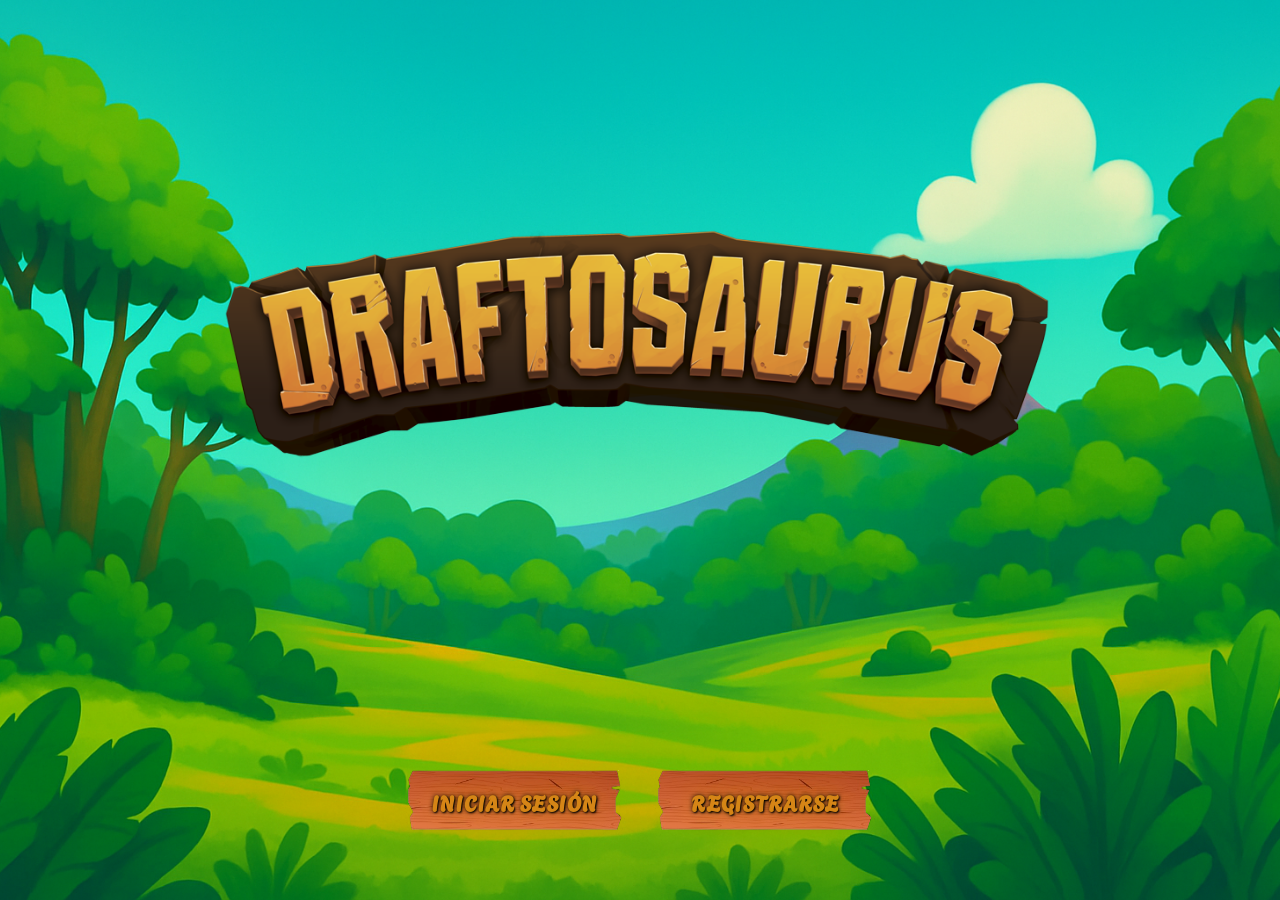
<file: Html/index.html>
<!DOCTYPE html>
<html lang="es">

<head>
  <meta charset="UTF-8">
  <meta name="viewport" content="width=device-width, initial-scale=1.0">
  <title>Draftosaurus</title>
  <link rel="stylesheet" href="../Css/styles.css">
  <link rel="stylesheet" href="../Css/index.css">
  <link rel="preconnect" href="https://fonts.googleapis.com">
  <link href="https://fonts.googleapis.com/css2?family=Agbalumo&display=swap" rel="stylesheet">
</head>

<body>
  <div class="container">
    <img src="../img/logodraftosaurus.png" alt="Draftosaurus Logo" class="logo-draftosaurus">
    <div class="bottom-buttons">
      <a href="../Php/login.php" class="btn">Iniciar sesión</a>
      <a href="../Php/agregar.php" class="btn">Registrarse</a>
    </div>
  </div>
</body>

</html>
</file>
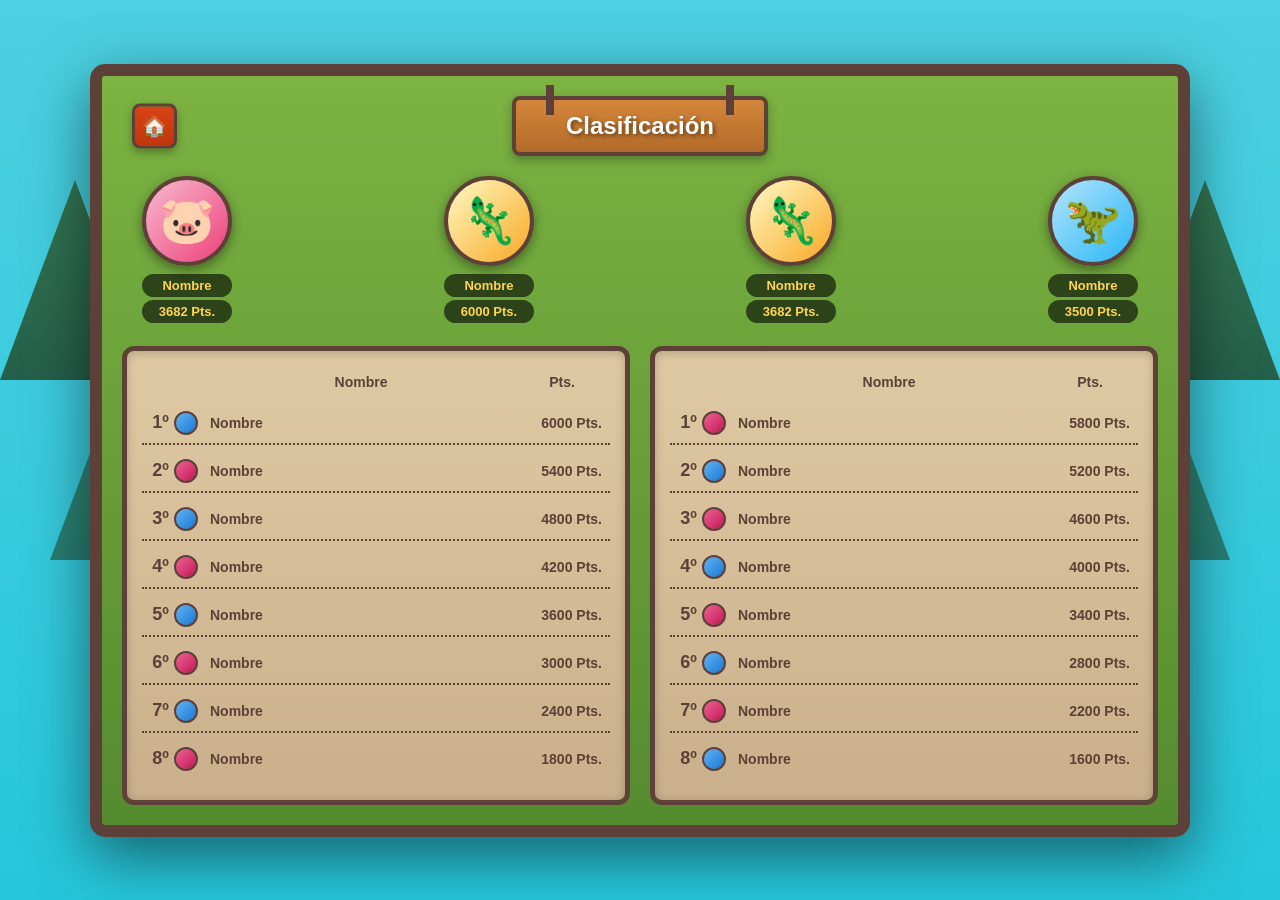
<file: clasificacion.html>
<!DOCTYPE html>
<html lang="es">
<head>
    <meta charset="UTF-8">
    <meta name="viewport" content="width=device-width, initial-scale=1.0">
    <title>Clasificación</title>
    <style>
        * {
            margin: 0;
            padding: 0;
            box-sizing: border-box;
        }

        body {
            font-family: Arial, sans-serif;
            background: linear-gradient(to bottom, #4dd0e1 0%, #26c6da 100%);
            min-height: 100vh;
            display: flex;
            justify-content: center;
            align-items: center;
            padding: 20px;
            overflow: hidden;
        }

        .forest-bg {
            position: fixed;
            width: 100%;
            height: 100%;
            top: 0;
            left: 0;
            pointer-events: none;
        }

        .tree {
            position: absolute;
            width: 150px;
            height: 200px;
            background: linear-gradient(to bottom, #2d5016 0%, #1a3009 100%);
            clip-path: polygon(50% 0%, 0% 100%, 100% 100%);
        }

        .tree-left-1 {
            left: 0;
            top: 20%;
            opacity: 0.7;
        }

        .tree-left-2 {
            left: 50px;
            top: 40%;
            opacity: 0.5;
        }

        .tree-right-1 {
            right: 0;
            top: 20%;
            opacity: 0.7;
        }

        .tree-right-2 {
            right: 50px;
            top: 40%;
            opacity: 0.5;
        }

        .cloud {
            position: absolute;
            background: rgba(255, 255, 255, 0.8);
            border-radius: 50%;
        }

        .cloud-1 {
            width: 100px;
            height: 40px;
            top: 10%;
            right: 15%;
        }

        .cloud-1::before {
            content: '';
            position: absolute;
            width: 50px;
            height: 50px;
            background: rgba(255, 255, 255, 0.8);
            border-radius: 50%;
            top: -20px;
            left: 20px;
        }

        .game-container {
            position: relative;
            background: linear-gradient(to bottom, #7cb342 0%, #689f38 50%, #558b2f 100%);
            border: 12px solid #5d4037;
            border-radius: 15px;
            padding: 20px;
            max-width: 1100px;
            width: 100%;
            box-shadow: 0 20px 60px rgba(0,0,0,0.5);
            z-index: 1;
        }

        .header {
            text-align: center;
            margin-bottom: 20px;
            position: relative;
        }

        .back-button {
            position: absolute;
            left: 10px;
            top: 50%;
            transform: translateY(-50%);
            background: linear-gradient(to bottom, #d84315 0%, #bf360c 100%);
            border: 3px solid #5d4037;
            width: 45px;
            height: 45px;
            border-radius: 8px;
            cursor: pointer;
            font-size: 20px;
            display: flex;
            align-items: center;
            justify-content: center;
            box-shadow: 0 4px 8px rgba(0,0,0,0.3);
        }

        .back-button:hover {
            transform: translateY(-50%) scale(1.1);
        }

        .title-board {
            background: linear-gradient(to bottom, #d4863b 0%, #b36b2a 100%);
            color: #fff;
            padding: 12px 50px;
            border-radius: 8px;
            border: 4px solid #5d4037;
            display: inline-block;
            font-size: 24px;
            font-weight: bold;
            text-shadow: 2px 2px 4px rgba(0,0,0,0.5);
            box-shadow: 0 4px 10px rgba(0,0,0,0.3);
            position: relative;
        }

        .title-board::before,
        .title-board::after {
            content: '';
            position: absolute;
            top: -15px;
            width: 8px;
            height: 30px;
            background: #5d4037;
        }

        .title-board::before {
            left: 30px;
        }

        .title-board::after {
            right: 30px;
        }

        .players-section {
            display: flex;
            justify-content: space-between;
            margin-bottom: 20px;
            padding: 0 20px;
        }

        .player-card {
            text-align: center;
            position: relative;
        }

        .avatar-container {
            width: 90px;
            height: 90px;
            border-radius: 50%;
            display: flex;
            align-items: center;
            justify-content: center;
            margin: 0 auto 8px;
            border: 4px solid #5d4037;
            box-shadow: 0 4px 12px rgba(0,0,0,0.4);
            position: relative;
        }

        .avatar-container.yellow {
            background: linear-gradient(135deg, #fff9c4 0%, #f9a825 100%);
        }

        .avatar-container.pink {
            background: linear-gradient(135deg, #f8bbd0 0%, #ec407a 100%);
        }

        .avatar-container.blue {
            background: linear-gradient(135deg, #b3e5fc 0%, #29b6f6 100%);
        }

        .avatar {
            font-size: 45px;
        }

        .player-info {
            background: rgba(0,0,0,0.6);
            color: #ffd54f;
            padding: 4px 12px;
            border-radius: 12px;
            font-size: 13px;
            margin-bottom: 3px;
            font-weight: bold;
        }

        .leaderboard-section {
            display: grid;
            grid-template-columns: 1fr 1fr;
            gap: 20px;
        }

        .leaderboard {
            background: linear-gradient(to bottom, #dfc9a3 0%, #c9b08a 100%);
            border: 5px solid #5d4037;
            border-radius: 12px;
            padding: 15px;
            box-shadow: inset 0 2px 10px rgba(0,0,0,0.2);
        }

        .leaderboard-header {
            display: grid;
            grid-template-columns: 50px 1fr 80px;
            gap: 10px;
            padding: 8px;
            margin-bottom: 5px;
            font-weight: bold;
            color: #5d4037;
            font-size: 14px;
            text-align: center;
        }

        .leaderboard-row {
            display: grid;
            grid-template-columns: 50px 1fr 80px;
            gap: 10px;
            align-items: center;
            padding: 8px;
            margin-bottom: 6px;
            background: transparent;
            border-bottom: 2px dotted #5d4037;
            font-size: 14px;
        }

        .leaderboard-row:last-child {
            border-bottom: none;
        }

        .rank-cell {
            display: flex;
            align-items: center;
            justify-content: center;
            gap: 5px;
        }

        .rank-number {
            font-size: 18px;
            font-weight: bold;
            color: #5d4037;
        }

        .team-indicator {
            width: 24px;
            height: 24px;
            border-radius: 50%;
            border: 2px solid #5d4037;
        }

        .team-blue {
            background: linear-gradient(135deg, #64b5f6 0%, #1976d2 100%);
        }

        .team-pink {
            background: linear-gradient(135deg, #f06292 0%, #c2185b 100%);
        }

        .player-name {
            color: #5d4037;
            font-weight: bold;
            text-align: left;
        }

        .points {
            color: #5d4037;
            font-weight: bold;
            text-align: right;
        }

        @media (max-width: 768px) {
            .leaderboard-section {
                grid-template-columns: 1fr;
            }
            
            .players-section {
                flex-wrap: wrap;
                justify-content: center;
                gap: 15px;
            }
        }
    </style>
</head>
<body>
    <div class="forest-bg">
        <div class="tree tree-left-1"></div>
        <div class="tree tree-left-2"></div>
        <div class="tree tree-right-1"></div>
        <div class="tree tree-right-2"></div>
        <div class="cloud cloud-1"></div>
    </div>

    <div class="game-container">
        <div class="header">
            <button class="back-button">🏠</button>
            <div class="title-board">Clasificación</div>
        </div>

        <div class="players-section">
            <div class="player-card">
                <div class="avatar-container pink">
                    <div class="avatar">🐷</div>
                </div>
                <div class="player-info">Nombre</div>
                <div class="player-info">3682 Pts.</div>
            </div>

            <div class="player-card">
                <div class="avatar-container yellow">
                    <div class="avatar">🦎</div>
                </div>
                <div class="player-info">Nombre</div>
                <div class="player-info">6000 Pts.</div>
            </div>

            <div class="player-card">
                <div class="avatar-container yellow">
                    <div class="avatar">🦎</div>
                </div>
                <div class="player-info">Nombre</div>
                <div class="player-info">3682 Pts.</div>
            </div>

            <div class="player-card">
                <div class="avatar-container blue">
                    <div class="avatar">🦖</div>
                </div>
                <div class="player-info">Nombre</div>
                <div class="player-info">3500 Pts.</div>
            </div>
        </div>

        <div class="leaderboard-section">
            <div class="leaderboard">
                <div class="leaderboard-header">
                    <div></div>
                    <div>Nombre</div>
                    <div>Pts.</div>
                </div>
                <div id="leaderboard1"></div>
            </div>

            <div class="leaderboard">
                <div class="leaderboard-header">
                    <div></div>
                    <div>Nombre</div>
                    <div>Pts.</div>
                </div>
                <div id="leaderboard2"></div>
            </div>
        </div>
    </div>

    <script>
        const players1 = [
            { name: 'Nombre', points: 6000, team: 'blue' },
            { name: 'Nombre', points: 5400, team: 'pink' },
            { name: 'Nombre', points: 4800, team: 'blue' },
            { name: 'Nombre', points: 4200, team: 'pink' },
            { name: 'Nombre', points: 3600, team: 'blue' },
            { name: 'Nombre', points: 3000, team: 'pink' },
            { name: 'Nombre', points: 2400, team: 'blue' },
            { name: 'Nombre', points: 1800, team: 'pink' }
        ];

        const players2 = [
            { name: 'Nombre', points: 5800, team: 'pink' },
            { name: 'Nombre', points: 5200, team: 'blue' },
            { name: 'Nombre', points: 4600, team: 'pink' },
            { name: 'Nombre', points: 4000, team: 'blue' },
            { name: 'Nombre', points: 3400, team: 'pink' },
            { name: 'Nombre', points: 2800, team: 'blue' },
            { name: 'Nombre', points: 2200, team: 'pink' },
            { name: 'Nombre', points: 1600, team: 'blue' }
        ];

        function renderLeaderboard(players, containerId) {
            const container = document.getElementById(containerId);
            players.forEach((player, index) => {
                const row = document.createElement('div');
                row.className = 'leaderboard-row';
                
                row.innerHTML = `
                    <div class="rank-cell">
                        <span class="rank-number">${index + 1}º</span>
                        <span class="team-indicator team-${player.team}"></span>
                    </div>
                    <div class="player-name">${player.name}</div>
                    <div class="points">${player.points} Pts.</div>
                `;
                
                container.appendChild(row);
            });
        }

        renderLeaderboard(players1, 'leaderboard1');
        renderLeaderboard(players2, 'leaderboard2');

        document.querySelector('.back-button').addEventListener('click', () => {
            alert('Volver al menú principal');
        });
    </script>
</body>
</html>
</file>
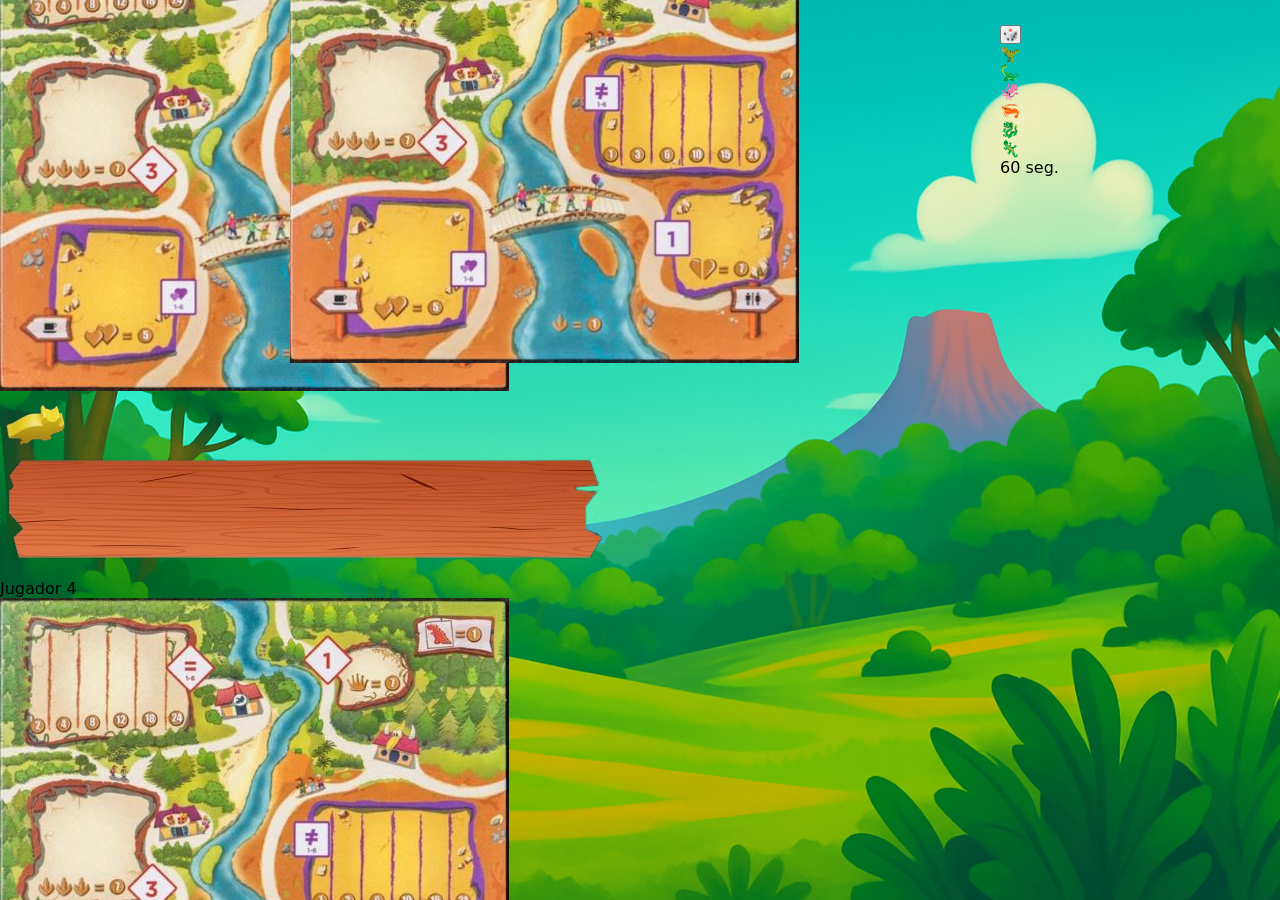
<file: Html/game.html>
<!DOCTYPE html>
<html lang="es">

<head>
  <meta charset="UTF-8">
  <meta name="viewport" content="width=device-width, initial-scale=1.0">
  <title>Partida - Draftosaurus</title>
  <link rel="stylesheet" href="../Css/styles.css">
  <link rel="stylesheet" href="../Css/game.css">
</head>

<body>
  <div class="container game-container">
    <!-- Tableros de otros jugadores -->
    <div class="other-boards">
      <div class="player-board">
        <div class="player-table-bar">
          <img src="../img/tabla.png" alt="Tabla jugador" class="player-table-img shadow-table">
          <span class="player-name on-table">Jugador 2</span>
        </div>
        <div class="board-bg">
          <img src="../img/tablero.png" alt="Tablero jugador 2" class="other-board">
        </div>
        <div class="player-dino-photo">
          <img src="../img/dino1.png" alt="Dinosaurio jugador 2" class="player-dino-img">
        </div>
      </div>
      <div class="player-board">
        <div class="player-table-bar">
          <img src="../img/tabla.png" alt="Tabla jugador" class="player-table-img shadow-table">
          <span class="player-name on-table">Jugador 3</span>
        </div>
        <div class="board-bg">
          <img src="../img/tablero.png" alt="Tablero jugador 3" class="other-board">
        </div>
        <div class="player-dino-photo">
          <img src="../img/dino2.png" alt="Dinosaurio jugador 3" class="player-dino-img">
        </div>
      </div>
      <div class="player-board">
        <div class="player-table-bar">
          <img src="../img/tabla.png" alt="Tabla jugador" class="player-table-img shadow-table">
          <span class="player-name on-table">Jugador 4</span>
        </div>
        <div class="board-bg">
          <img src="../img/tablero.png" alt="Tablero jugador 4" class="other-board">
        </div>
        <div class="player-dino-photo">
          <img src="../img/dino3.png" alt="Dinosaurio jugador 4" class="player-dino-img">
        </div>
      </div>
    </div>
    <!-- Tablero principal -->
    <div class="main-board-section">
      <div class="main-board-label">Nombre jugador</div>
      <div class="main-board-bg">
        <img src="../img/tablero.png" alt="Tablero principal" class="main-board" id="main-board-img">
        <div id="tablero-casillas">
          <!-- Ejemplo de 12 casillas, ajusta left/top según tu tablero -->
          <div class="casilla" data-casilla="1" style="left:40px;top:60px;"></div>
          <div class="casilla" data-casilla="2" style="left:120px;top:80px;"></div>
          <div class="casilla" data-casilla="3" style="left:200px;top:60px;"></div>
          <div class="casilla" data-casilla="4" style="left:280px;top:100px;"></div>
          <div class="casilla" data-casilla="5" style="left:360px;top:80px;"></div>
          <div class="casilla" data-casilla="6" style="left:440px;top:60px;"></div>
          <div class="casilla" data-casilla="7" style="left:80px;top:200px;"></div>
          <div class="casilla" data-casilla="8" style="left:160px;top:220px;"></div>
          <div class="casilla" data-casilla="9" style="left:240px;top:200px;"></div>
          <div class="casilla" data-casilla="10" style="left:320px;top:220px;"></div>
          <div class="casilla" data-casilla="11" style="left:400px;top:200px;"></div>
          <div class="casilla" data-casilla="12" style="left:480px;top:220px;"></div>
        </div>
      </div>
    </div>
    <!-- Tabla de dinosaurios y dado -->
    <div class="dino-table-section">
      <button class="dice-btn" title="Lanzar dado" onclick="mostrarOverlay()">🎲</button>
      <div class="dino-table">
        <div class="dino" title="Dino rojo" draggable="true" data-dino="rojo">🦖</div>
        <div class="dino" title="Dino amarillo" draggable="true" data-dino="amarillo">🦕</div>
        <div class="dino" title="Dino naranja" draggable="true" data-dino="naranja">🦑</div>
        <div class="dino" title="Dino violeta" draggable="true" data-dino="violeta">🦐</div>
        <div class="dino" title="Dino azul" draggable="true" data-dino="azul">🐉</div>
        <div class="dino" title="Dino verde" draggable="true" data-dino="verde">🦎</div>
      </div>
      <div class="timer-section">
        <span class="timer-label">60 seg.</span>
      </div>
    </div>

    <!-- Overlay de puntaje final -->
    <div id="puntaje-overlay" class="puntaje-overlay" style="display:none;">
      <div class="puntaje-modal">
        <div class="puntaje-header">Puntaje Final</div>
        <ul class="puntaje-list">
          <li><span class="puntaje-icon">🦖</span> <b>Tú</b> <span class="puntaje-puntos">44 Pts.</span> <span class="puntaje-pos">1°</span>
          </li>
          <li><span class="puntaje-icon">🦕</span> Player 2 <span class="puntaje-puntos">28 Pts.</span> <span class="puntaje-pos">2°</span>
          </li>
          <li><span class="puntaje-icon">🦑</span> Player 3 <span class="puntaje-puntos">16 Pts.</span> <span class="puntaje-pos">3°</span>
          </li>
          <li><span class="puntaje-icon">🦐</span> Player 4 <span class="puntaje-puntos">4 Pts.</span> <span class="puntaje-pos">4°</span>
          </li>
        </ul>
        <div class="puntaje-mensaje">
          <b>Has quedado en la posición:</b> <span style="color:#d97a2b;font-size:1.3rem;">1°</span><br>
          <span style="color:#1976d2;">¡Eres el Dinosaurio Supremo!</span>
        </div>
        <button class="btn aceptar" onclick="window.location.href='menu.html'">Aceptar</button>
      </div>
    </div>
  </div>
  <script>
    function mostrarOverlay() {
      document.getElementById('puntaje-overlay').style.display = 'flex';
    }
  </script>
  <script>
    // Drag start
    document.querySelectorAll('.dino-table .dino').forEach(dino => {
      dino.addEventListener('dragstart', function(e) {
        e.dataTransfer.setData('text/plain', this.outerHTML);
      });
    });

    // Drag over y drop en casillas
    document.querySelectorAll('.casilla').forEach(casilla => {
      casilla.addEventListener('dragover', function(e) {
        e.preventDefault();
        this.classList.add('over');
      });
      casilla.addEventListener('dragleave', function(e) {
        this.classList.remove('over');
      });
      casilla.addEventListener('drop', function(e) {
        e.preventDefault();
        this.classList.remove('over');
        // Solo permite un dino por casilla
        if (!this.querySelector('.dino')) {
          let dinoHTML = e.dataTransfer.getData('text/plain');
          this.innerHTML = dinoHTML;
          // Opcional: deshabilitar el dino en la mesa
          let dinoType = this.querySelector('.dino').getAttribute('data-dino');
          let mesaDino = document.querySelector('.dino-table .dino[data-dino="'+dinoType+'"]');
          if(mesaDino) mesaDino.style.opacity = 0.3;
          // Hacer el dino en la casilla no draggable
          this.querySelector('.dino').setAttribute('draggable', 'false');
        }
      });
    });
  </script>
</body>

</html>
</file>
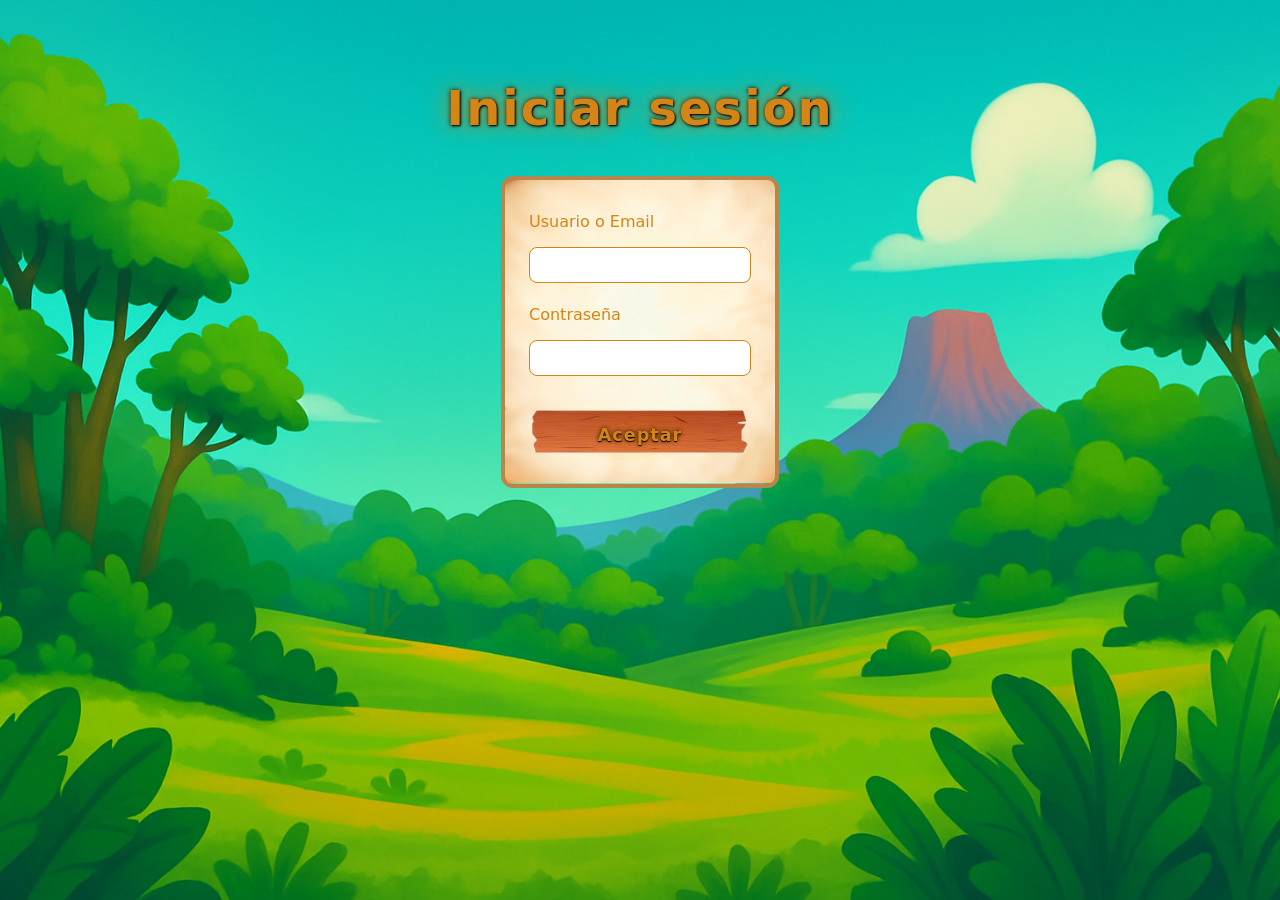
<file: Html/login.html>
<!DOCTYPE html>
<html lang="es">

<head>
  <meta charset="UTF-8">
  <meta name="viewport" content="width=device-width, initial-scale=1.0">
  <title>Iniciar sesión - Draftosaurus</title>
  <link rel="stylesheet" href="../Css/styles.css">
  <link rel="stylesheet" href="../Css/form.css">
</head>

<body>
  <div class="container">
    <h1 class="titulo">Iniciar sesión</h1>
    <form class="formulario" action="../Php/process_login.php" method="post">
      <label for="usuario">Usuario o Email</label>
      <input type="text" id="usuario" name="usuario" required autocomplete="username">
      <label for="contrasena">Contraseña</label>
      <div class="password">
        <input type="password" id="password" name="contrasena" required autocomplete="current-password">
      </div>
      <button type="submit" class="btn aceptar">Aceptar</button>
    </form>
  </div>

  <script src="../js/script.js"></script>
</body>

</html>
</file>
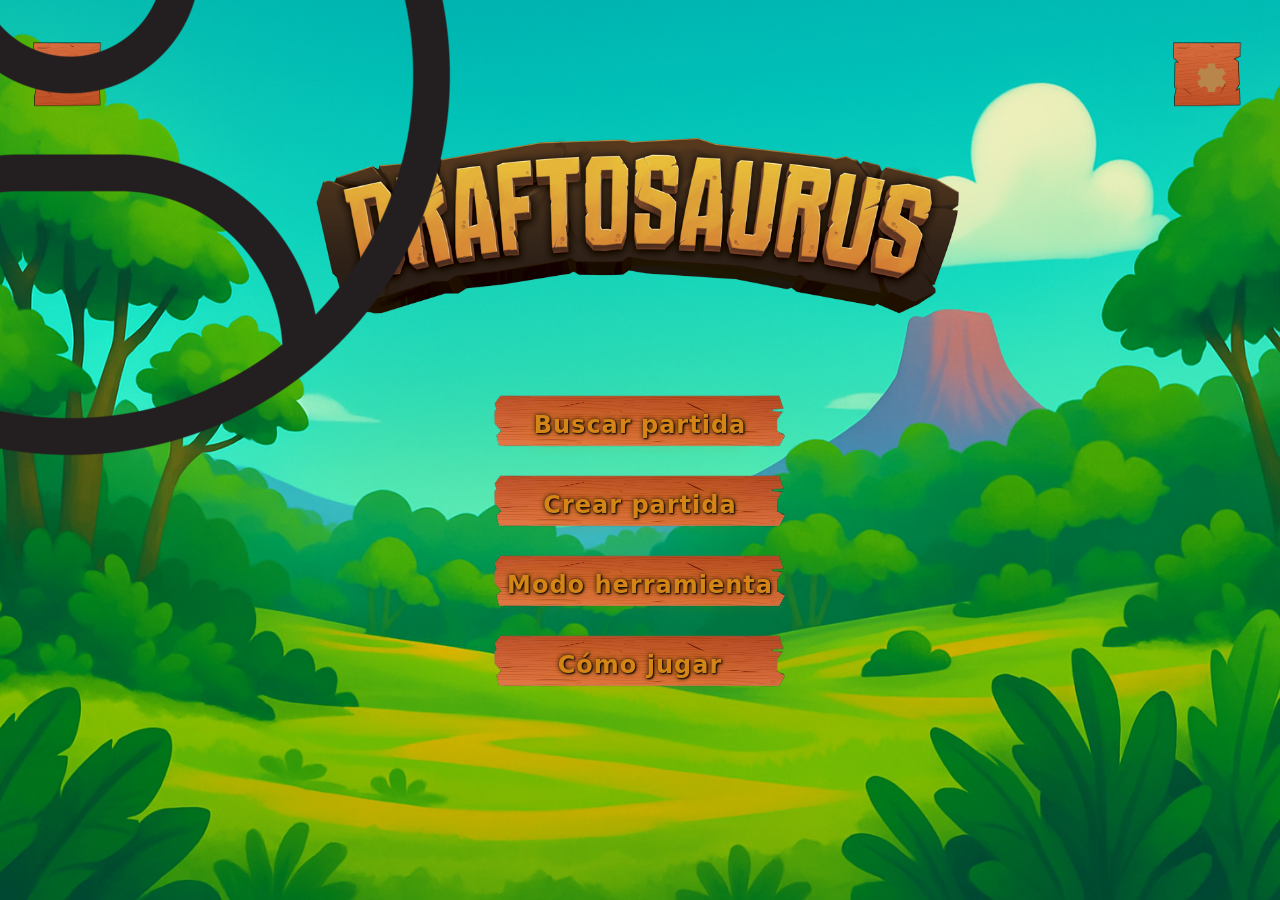
<file: Html/menu.html>
<!DOCTYPE html>
<html lang="es">
<head>
  <meta charset="UTF-8">
  <meta name="viewport" content="width=device-width, initial-scale=1" />
  <title>Menú - Draftosaurus</title>
  <link rel="stylesheet" href="../Css/styles.css">
  <link rel="stylesheet" href="../Css/menu.css">
</head>
<body>
  <!-- Botón de perfil -->
  <button id="perfil-btn" class="perfil-btn" title="Perfil">
    <img src="../img/perfil.png" alt="Perfil" class="perfil-icon">
  </button>
  <!-- Botón de opciones -->
  <button id="opciones-btn" class="opciones-btn" title="Opciones">
    <svg class="opciones-icon" width="40" height="40" viewBox="0 0 24 24" fill="#b8864b">
      <path d="M12 15.5A3.5 3.5 0 1 0 12 8.5a3.5 3.5 0 0 0 0 7zm7.43-2.88l1.77-1.02a.5.5 0 0 0 .18-.68l-1.68-2.91a.5.5 0 0 0-.61-.23l-2.08.83a7.03 7.03 0 0 0-1.61-.93l-.32-2.21a.5.5 0 0 0-.5-.42h-3.36a.5.5 0 0 0-.5.42l-.32 2.21c-.57.22-1.11.52-1.61.93l-2.08-.83a.5.5 0 0 0-.61.23l-1.68 2.91a.5.5 0 0 0 .18.68l1.77 1.02c-.04.32-.07.65-.07.98s.03.66.07.98l-1.77 1.02a.5.5 0 0 0-.18.68l1.68 2.91a.5.5 0 0 0 .61.23l2.08-.83c.5.41 1.04.71 1.61.93l.32 2.21a.5.5 0 0 0 .5.42h3.36a.5.5 0 0 0 .5-.42l.32-2.21c.57-.22 1.11-.52 1.61-.93l2.08.83a.5.5 0 0 0 .61-.23l1.68-2.91a.5.5 0 0 0-.18-.68l-1.77-1.02c.04-.32.07-.65.07-.98s-.03-.66-.07-.98z"/>
    </svg>
  </button>
  <div class="container menu">
    <img src="../img/logodraftosaurus.png" alt="Draftosaurus Logo" class="logo-menu">
    <div class="menu-botones">
      <a href="servers.html" class="btn menu-btn">Buscar partida</a>
      <a href="crear.html" class="btn menu-btn">Crear partida</a>
      <a href="herramienta.html" class="btn menu-btn">Modo herramienta</a>
      <a href="instrucciones.html" class="btn menu-btn">Cómo jugar</a>
    </div>
  </div>

  <!-- Overlay de perfil -->
  <div id="perfil-overlay" class="perfil-overlay" style="display:none;">
    <div class="perfil-modal-wrapper">
      <div class="perfil-tabla-titulo">
        <img src="../img/tabla.png" alt="Tabla" class="perfil-titulo-img">
        <span id="perfil-nombre-titulo" class="perfil-nombre-titulo">Cargando...</span>
      </div>
      <div class="perfil-modal">
        <span class="close-perfil" onclick="cerrarPerfilOverlay()">×</span>
        <div class="perfil-foto-section">
          <img id="perfil-foto" src="../img/perfil.png" alt="Foto de perfil" class="perfil-foto">
          <form id="perfil-foto-form" enctype="multipart/form-data">
            <input type="file" id="foto-input" accept="image/*">
            <button type="button" onclick="cambiarFotoPerfil()">Cambiar foto</button>
          </form>
        </div>
        <div class="perfil-nombre-section">
          <b>Nombre:</b> <span id="perfil-nombre">Cargando...</span>
        </div>
      </div>
    </div>
  </div>

  <!-- Overlay de opciones -->
  <div id="opciones-overlay" class="opciones-overlay" style="display:none;">
    <div class="opciones-modal-wrapper">
      <div class="opciones-tabla-titulo">
        <img src="../img/tabla.png" alt="Tabla" class="opciones-titulo-img">
        <span class="opciones-nombre-titulo">Opciones</span>
      </div>
      <div class="opciones-modal">
        <span class="close-opciones" onclick="cerrarOpcionesOverlay()">×</span>
        <div class="opciones-contenido">
          <div class="opcion-control">
            <label for="sonido-range"><b>Sonido</b></label>
            <input type="range" id="sonido-range" min="0" max="100" value="50" oninput="actualizarSonido(this.value)">
            <span id="sonido-valor">50</span>%
          </div>
          <div class="opcion-control">
            <label for="musica-range"><b>Música</b></label>
            <input type="range" id="musica-range" min="0" max="100" value="50" oninput="actualizarMusica(this.value)">
            <span id="musica-valor">50</span>%
          </div>
        </div>
      </div>
    </div>
  </div>

  <script>
    // Mostrar overlay
    document.getElementById('perfil-btn').onclick = function() {
      document.getElementById('perfil-overlay').style.display = 'flex';
      cargarPerfil();
    };
    function cerrarPerfilOverlay() {
      document.getElementById('perfil-overlay').style.display = 'none';
    }

    // Cargar nombre de usuario desde PHP
    function cargarPerfil() {
      fetch('../Php/get_user.php')
        .then(res => res.json())
        .then(data => {
          document.getElementById('perfil-nombre').textContent = data.nombre || 'Usuario';
          document.getElementById('perfil-nombre-titulo').textContent = data.nombre || 'Usuario';
          if (data.foto) {
            document.getElementById('perfil-foto').src = data.foto;
            document.querySelector('.perfil-icon').src = data.foto;
          }
        });
    }

    // Cambiar foto localmente
    function cambiarFotoPerfil() {
      const input = document.getElementById('foto-input');
      if (input.files && input.files[0]) {
        const reader = new FileReader();
        reader.onload = function(e) {
          document.getElementById('perfil-foto').src = e.target.result;
          document.querySelector('.perfil-icon').src = e.target.result;
        };
        reader.readAsDataURL(input.files[0]);
        // Opcional: enviar la foto al servidor con AJAX si quieres guardarla
        // let formData = new FormData();
        // formData.append('foto', input.files[0]);
        // fetch('../Php/update_foto.php', { method: 'POST', body: formData });
      }
    }

    // Opciones overlay
    document.getElementById('opciones-btn').onclick = function() {
      document.getElementById('opciones-overlay').style.display = 'flex';
    };
    function cerrarOpcionesOverlay() {
      document.getElementById('opciones-overlay').style.display = 'none';
    }

    // Sonido y música interactivas
    function actualizarSonido(val) {
      document.getElementById('sonido-valor').textContent = val;
      // Aquí puedes agregar lógica para cambiar el volumen de efectos de sonido
      // Ejemplo: window.sonidoVolumen = val / 100;
    }
    function actualizarMusica(val) {
      document.getElementById('musica-valor').textContent = val;
      // Aquí puedes agregar lógica para cambiar el volumen de la música
      // Ejemplo: window.musicaVolumen = val / 100;
    }
  </script>
</body>
</html>
</file>
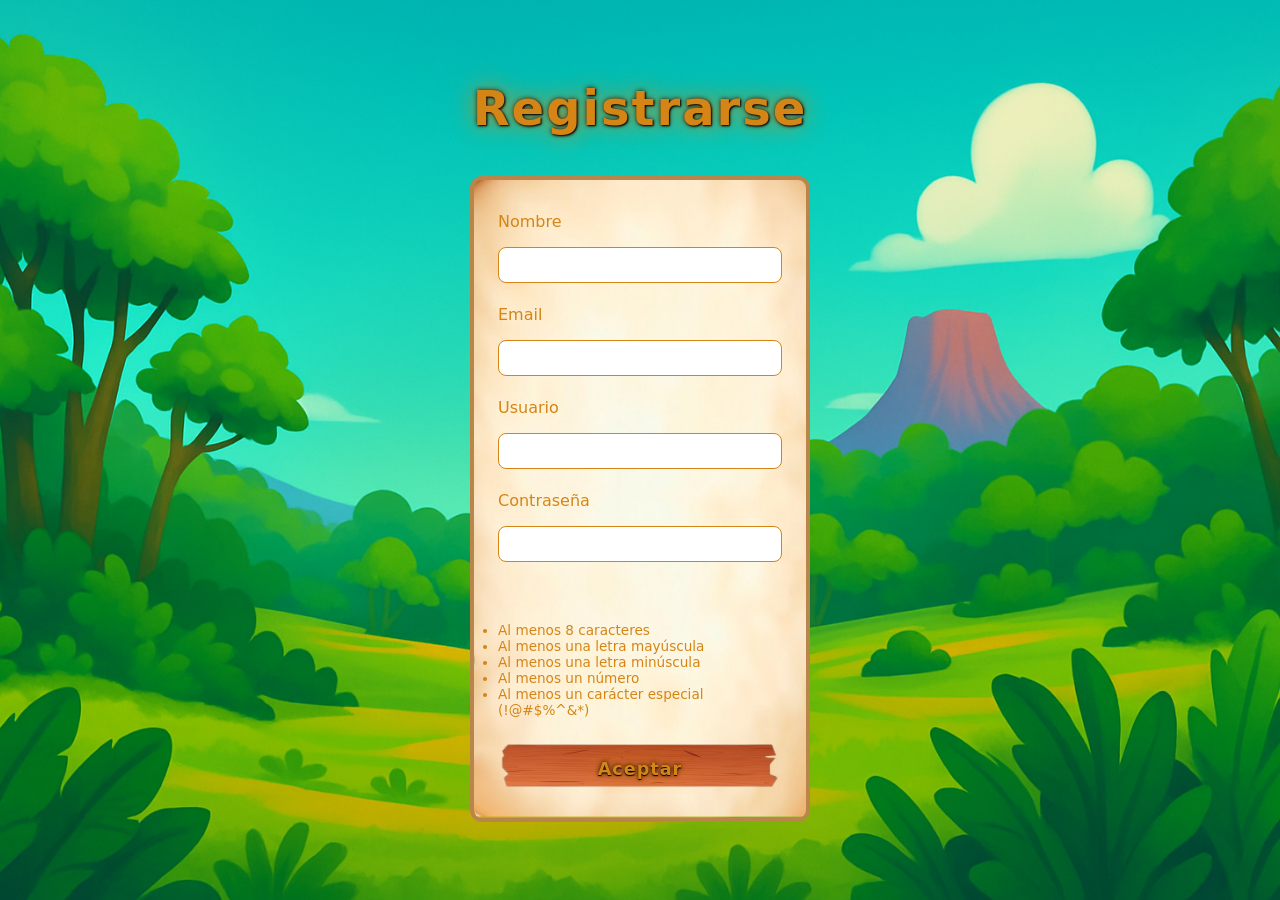
<file: Html/register.html>
<!DOCTYPE html>
<html lang="es">

<head>
  <meta charset="UTF-8">
  <meta name="viewport" content="width=device-width, initial-scale=1.0">
  <title>Registrarse - Draftosaurus</title>
  <link rel="stylesheet" href="../Css/styles.css">
  <link rel="stylesheet" href="../Css/form.css">
</head>

<body>
  <div class="container">
    <h1 class="titulo">Registrarse</h1>
    <form class="formulario" action="../Php/agregar.php" method="post">
      <label for="nombre">Nombre</label>
      <input type="text" id="nombre" name="nombre" required autocomplete="name">
      <label for="email">Email</label>
      <input type="email" id="email" name="email" required autocomplete="email">
      <label for="usuario">Usuario</label>
      <input type="text" id="usuario" name="usuario" required autocomplete="username">
      <label for="password">Contraseña</label>
      <input type="password" id="password" name="password" required>
      <div class="strength-bar" id="strengthBar"></div>
      <span id="strengthText"></span>
      <ul class="password-require">
        <li>Al menos 8 caracteres</li>
        <li>Al menos una letra mayúscula</li>
        <li>Al menos una letra minúscula</li>
        <li>Al menos un número</li>
        <li>Al menos un carácter especial (!@#$%^&*)</li>
      </ul>
      <button type="submit" class="btn aceptar">Aceptar</button>
    </form>
  </div>
  <script src="../js/script.js"></script>
</body>

</html>
</file>
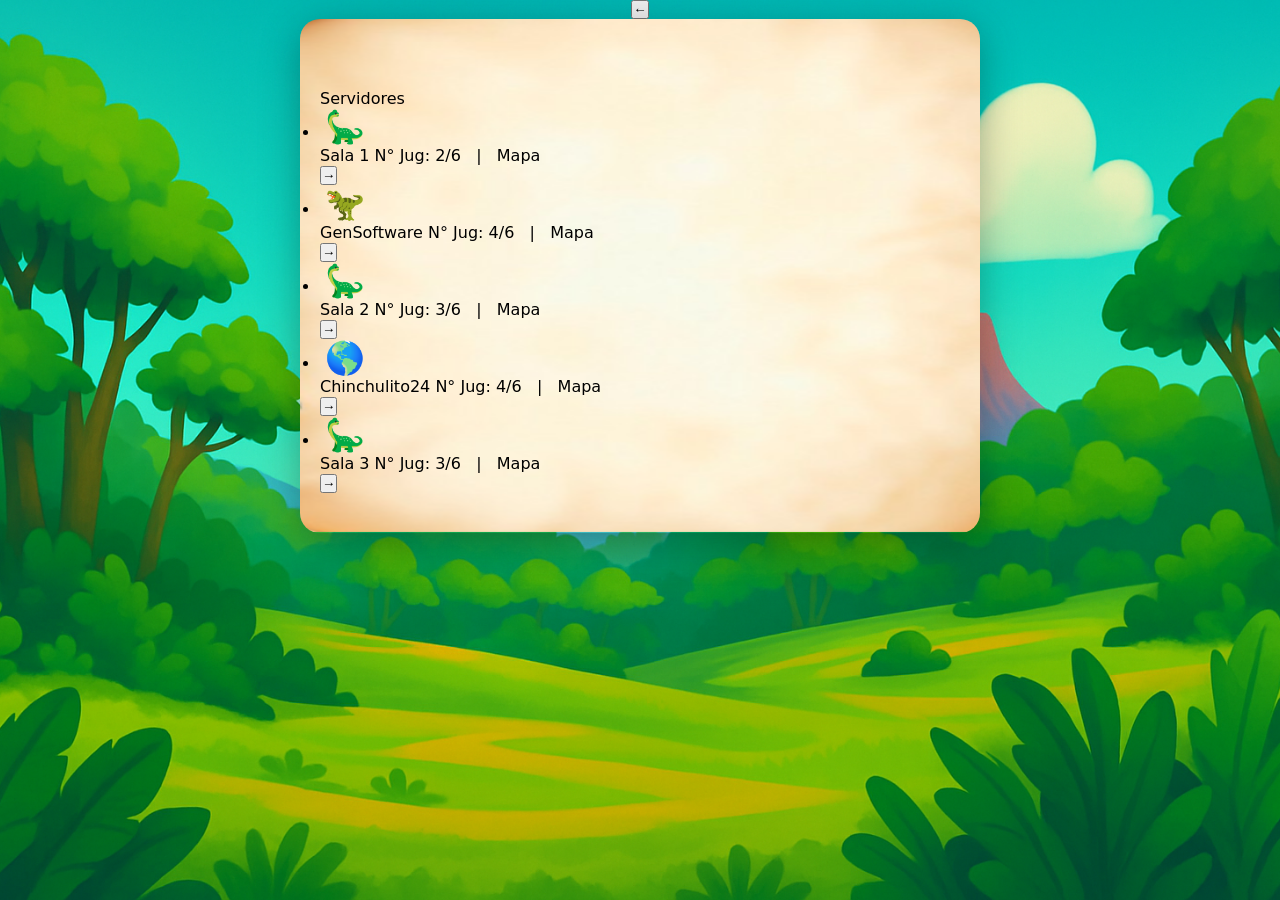
<file: Html/servers.html>
<!DOCTYPE html>
<html lang="es">

<head>
  <meta charset="UTF-8">
  <meta name="viewport" content="width=device-width, initial-scale=1.0">
  <title>Servidores - Draftosaurus</title>
  <link rel="stylesheet" href="../Css/styles.css">
  <link rel="stylesheet" href="../Css/servers.css">
</head>

<body>
  <div class="container">
    <button class="back-btn" onclick="window.location.href='menu.html'" title="Volver al menú">&#8592;</button>
    <div class="servers-container">
      <div class="servers-header">Servidores</div>
      <ul class="server-list">
        <li class="server-item">
          <div class="server-info">
            <div class="server-icon">🦕</div>
            <div class="server-details">
              <span class="server-name">Sala 1</span>
              <span class="server-meta">N° Jug: 2/6 &nbsp; | &nbsp; Mapa</span>
            </div>
          </div>
          <button class="join-btn" onclick="window.location.href='game.html'" title="Unirse">&#8594;</button>
        </li>
        <li class="server-item">
          <div class="server-info">
            <div class="server-icon">🦖</div>
            <div class="server-details">
              <span class="server-name">GenSoftware</span>
              <span class="server-meta">N° Jug: 4/6 &nbsp; | &nbsp; Mapa</span>
            </div>
          </div>
          <button class="join-btn" onclick="window.location.href='game.html'" title="Unirse">&#8594;</button>
        </li>
        <li class="server-item">
          <div class="server-info">
            <div class="server-icon">🦕</div>
            <div class="server-details">
              <span class="server-name">Sala 2</span>
              <span class="server-meta">N° Jug: 3/6 &nbsp; | &nbsp; Mapa</span>
            </div>
          </div>
          <button class="join-btn" onclick="window.location.href='game.html'" title="Unirse">&#8594;</button>
        </li>
        <li class="server-item">
          <div class="server-info">
            <div class="server-icon">🌎</div>
            <div class="server-details">
              <span class="server-name">Chinchulito24</span>
              <span class="server-meta">N° Jug: 4/6 &nbsp; | &nbsp; Mapa</span>
            </div>
          </div>
          <button class="join-btn" onclick="window.location.href='game.html'" title="Unirse">&#8594;</button>
        </li>
        <li class="server-item">
          <div class="server-info">
            <div class="server-icon">🦕</div>
            <div class="server-details">
              <span class="server-name">Sala 3</span>
              <span class="server-meta">N° Jug: 3/6 &nbsp; | &nbsp; Mapa</span>
            </div>
          </div>
          <button class="join-btn" onclick="window.location.href='game.html'" title="Unirse">&#8594;</button>
        </li>
      </ul>
    </div>
  </div>
</body>

</html>
</file>
<file: Css/styles.css>
@import url('https://fonts.googleapis.com/css2?family=Orbit:wght@400;700&display=swap');

/* =========================
   Variables / Design Tokens
   ========================= */
:root {
  --blanco: #ffffff;
  --negro: #000000;
  --negro-sombra: rgba(0, 0, 0, .7);
  --color-madera: #753416;
  --color-titulo: #e3ab45;
  --color-secundario: #D58516;
  --color-terciario: #222;
  --color-subtitulo: #f7e9b8;
  --textura-madera: url("img/efecto-madera.png");
  --titulo-fuente: "Rubik Distressed", system-ui;
  --titulo-texto: "Agbalumo", system-ui;
  --error-mensaje: #d51414;
  --bg-glass: rgba(0, 0, 0, .4);
  --bg-image: url('../img/fondo.png');
  --bg-fondo: url('../img/pergamino.png');
  --accent: #D58516;
  --video: url("/img/video/fondoOscuro.mp4");
  --texto-fuente: 'Segoe UI', Arial, Helvetica, sans-serif;

  --radius-2xl: 16px;

  --space-1: 4px;
  --space-2: 8px;
  --space-3: 10px;
  --space-4: 14px;
  --space-5: 18px;
  --space-6: 24px;
  --space-7: 32px;
}

/* Asegurarse que body use la variable */
* {
    margin: 0;
    padding: 0;
    box-sizing: border-box;
}
body {
  min-height: 100vh;
  min-width: 100vw;
  background: var(--bg-image) center;
  background-size: cover;
  background-repeat: no-repeat;
  font-family: var(--titulo-texto);
  overflow-x: hidden;
}

.error-message {
  color: var(--error-mensaje);
  text-align: center;
}

.success-message {
  background: #4caf50;
  color: var(--blanco);
  padding: var(--space-3);
  border-radius: 5px;
  margin-bottom: 15px;
}

/* ======================
   Bordes decorativos
   ====================== */
.borde {
  position: fixed;
  z-index: 999;
  background-size: 100% 100%;
  background-repeat: no-repeat;
}

.borde.top,
.borde.bottom {
  height: 15px;
  left: 0;
  right: 0;
  background-image: url('../img/madera.png');
}

.borde.left,
.borde.right {
  top: 0;
  bottom: 0;
  width: 15px;
  background-image: url('../img/maderav.png');
  background-repeat: repeat-y;
}

.borde.top {
  top: 0;
}

.borde.bottom {
  bottom: 0;
}

.borde.left {
  left: 0;
}

.borde.right {
  right: 0;
}

/* ===================
   Hojas volando de fondo
   =================== */
   /* Hojas volando de fondo */
        .leaves {
            position: fixed;
            width: 100%;
            height: 100%;
            top: 0;
            left: 0;
            z-index: 0;
            overflow: hidden;
        }

        .leaf {
            position: absolute;
            font-size: 30px;
            animation: fall 15s infinite;
            opacity: 0.6;
        }

        @keyframes fall {
            0% {
                transform: translateY(-100px) rotate(0deg);
                opacity: 0.8;
            }

            100% {
                transform: translateY(100vh) rotate(360deg);
                opacity: 0;
            }
        }

/* ===================
   Layout principal
   =================== */
/* Hojas cayendo */
.leaves {
    position: fixed;
    top: 0;
    left: 0;
    width: 100%;
    height: 100%;
    pointer-events: none;
    z-index: -1;
    overflow: hidden;
}

.leaf {
    position: absolute;
    font-size: 24px;
    animation: fall linear infinite;
    opacity: 0.7;
}

@keyframes fall {
    0% {
        transform: translateY(0) rotate(0deg);
        opacity: 0.7;
    }
    100% {
        transform: translateY(120vh) rotate(360deg);
        opacity: 0;
    }
}

/* ===================
/* ===================
   Container
   =================== */
.container {
  width: 100vw;
  min-height: 100vh;
  display: flex;
  flex-direction: column;
  align-items: center;
  justify-content: flex-start;
  position: relative;
  overflow-x: hidden;
}

.titulo {
  margin: 80px 0 40px;
  font-size: 3rem;
  color: var(--color-secundario);
  font-family: var(--titulo-texto), system-ui;
  text-shadow: 1px 1px 2px #000, 0 0 25px var(--color-secundario), 0 0 5px #000;
  letter-spacing: 2px;
}

/* ===================
   Botones
   =================== */
.bottom-buttons {
  position: absolute;
  bottom: 60px;
  left: 50%;
  transform: translateX(-50%);
  display: flex;
  gap: 30px;
}

.btn {
  background: url('../img/tabla.png') center/100% 100% no-repeat;
  color: var(--color-secundario);
  font-family: var(--titulo-texto), system-ui;
  border: 0;
  width: 220px;
  height: 70px;
  font-size: 1.15rem;
  font-weight: 700;
  letter-spacing: 1px;
  display: flex;
  align-items: center;
  justify-content: center;
  cursor: pointer;
  padding: 0;
  overflow: hidden;
  transition: transform .1s;
}

.btn:hover {
  filter: brightness(90%);
  transform: translateY(2px);
}


/* ===========
   Formularios
   =========== */
.formulario {
  background: var(--bg-glass);
  border-radius: var(--radius-2xl);
  padding: var(--space-7) var(--space-6) var(--space-6);
  min-width: 260px;
  max-width: 340px;
  margin-inline: auto;
  display: flex;
  flex-direction: column;
  gap: var(--space-4);
}

.formulario label {
  color: var(--blanco);
  font-size: 1rem;
  margin-bottom: 2px;
}

.formulario input {
  padding: var(--space-2) var(--space-3);
  border-radius: 8px;
  border: 0;
  margin-bottom: var(--space-2);
  background: var(--blanco);
  font-size: 1rem;
  font-family: var(--titulo-texto), system-ui;
}

.formulario .btn.aceptar {
  margin-top: 12px;
  width: 100%;
  height: 50px;
  font-size: 1.1rem;
}

.password-wrapper {
  display: flex;
  align-items: center;
  gap: 6px;
}

/* Opciones: botón flotante y modal */
.options-button {
  position: fixed;
  right: 18px;
  bottom: 18px;
  width: 48px;
  height: 48px;
  border-radius: 10px;
  background: rgba(0, 0, 0, 0.55);
  color: #fff;
  border: none;
  box-shadow: 0 6px 18px rgba(0, 0, 0, 0.45);
  cursor: pointer;
  z-index: 9999;
  font-size: 20px;
}

/* overlay */
.options-overlay {
  position: fixed;
  inset: 0;
  display: flex;
  align-items: center;
  justify-content: center;
  background: rgba(0, 0, 0, 0.45);
  z-index: 9998;
}

/* modal */
.options-modal {
  background: linear-gradient(180deg, rgba(255, 255, 255, 0.03), rgba(0, 0, 0, 0.2));
  padding: 18px 18px;
  border-radius: 12px;
  width: min(420px, 92%);
  box-shadow: 0 12px 30px rgba(0, 0, 0, 0.6);
  display: flex;
  flex-direction: column;
  gap: 12px;
  align-items: stretch;
}

/* row */
.options-row {
  display: flex;
  align-items: center;
  gap: 12px;
}

/* labels */
.options-title {
  font-weight: 700;
  color: var(--accent, #f9c15b);
}

.options-desc {
  font-size: .9rem;
  color: #ddd;
  opacity: .85;
}

/* close button */
.options-close {
  align-self: flex-end;
  padding: 8px 12px;
  border-radius: 8px;
  border: none;
  background: #333;
  color: #fff;
  cursor: pointer;
}

/* slider switch */
.theme-switch {
  position: relative;
  display: inline-block;
  width: 60px;
  height: 34px;
}

.theme-switch input {
  opacity: 0;
  width: 0;
  height: 0;
}

.slider {
  position: absolute;
  cursor: pointer;
  top: 0;
  left: 0;
  right: 0;
  bottom: 0;
  background-color: #ccc;
  transition: .4s;
  border-radius: 34px;
}

.slider:before {
  position: absolute;
  content: "";
  height: 26px;
  width: 26px;
  left: 4px;
  bottom: 4px;
  background-color: white;
  transition: .4s;
  border-radius: 50%;
}

input:checked+.slider {
  background-color: #2196F3;
}

input:checked+.slider:before {
  transform: translateX(26px);
}
</file>
<file: Css/index.css>
*,
*::before,
*::after {
  box-sizing: border-box;
}

.logo-draftosaurus {
  display: block;
  margin: 80px auto 40px;
  max-width: 1200px;
  width: 80vw;
  height: auto;
}

.bottom-buttons a {
  color: var(--accent, var(--color-secundario));
  font-family: var(--titulo-texto);
  text-decoration: none;
  text-transform: uppercase;
  text-shadow: 1px 1px 2px #000, 0 0 25px var(--accent), 0 0 5px #000;
  font-size: 1.3rem;
  font-weight: 700;
  margin: 0 auto;
  position: relative;
  padding-bottom: 5px;
  transition: filter .2s, transform .2s;
}

.bottom-buttons a::before {
  content: "";
  position: absolute;
  bottom: 0;
  left: 0;
  right: 0;
  height: 3px;
  background: linear-gradient(to right, var(--color-madera), var(--color-titulo));
  transform: scaleX(0);
  transform-origin: center;
  transition: transform .4s ease-in-out;
}

.bottom-buttons a:hover {
  filter: brightness(92%);
  transform: translateY(2px);
}

.bottom-buttons a:hover::before {
  transform: scaleX(1);
}



.merch {
  position: fixed;     
  bottom: 20px;         
  left: 20px;          
  z-index: 9999;
}

.merch img {
  border-radius: 18px;      
  width: 80px;
  margin-left: 0.5rem;        
  height: auto;        
  cursor: pointer;
}
</file>
<file: Css/game.css>
.game-container {
  width: 100vw;
  height: 100vh;
  display: grid;
  grid-template-columns: 280px 1fr 280px;
  grid-template-rows: 200px 1fr 200px;
  gap: 10px;
}

.board-container {
  grid-column: 2 / 3;
  grid-row: 1 / 4;
  display: flex;
  flex-direction: column;
  align-items: center;
  justify-content: center;
}

.titulo {
  grid-column: 2 / 3;
  grid-row: 1 / 2;
  text-align: center;
  font-family: "Agbalumo", cursive;
  font-size: 2rem;
  margin: 20px 0;
}

.game-info {
  grid-column: 1 / 2;
  grid-row: 1 / 2;
  font-family: "Arial", sans-serif;
  font-size: 1rem;
  padding: 10px;
}
</file>
<file: Css/form.css>
.formulario {
  background: url("../img/pergamino.png");
  background-repeat: no-repeat;
  background-size: 100% 100%;
  border-radius: 16px;
  padding: 32px 24px 24px 24px;
  min-width: 260px;
  max-width: 340px;
  margin: 0 auto;
  display: flex;
  flex-direction: column;
  gap: 14px;
  box-sizing: border-box;
  border: 4px solid #b8864b;
  border-radius: 12px;
}

.formulario label {
  color: var(--color-secundario);
  font-family: var(--titulo-texto), system-ui;
}

.formulario input {
  padding: 8px 10px;
  border-radius: 8px;
  border: 0.5px solid var(--color-secundario);
  font-size: 1rem;
  margin-bottom: 8px;
  background: var(--blanco);
  font-family: "Arial", system-ui;
}

.formulario .btn.aceptar {
  color: var(--color-secundario);
  font-family: var(--titulo-texto), system-ui;
  text-shadow: 0px 1px 1px #000, 0 0 25px var(--color-secundario), 0 0 5px #000;
}

.button a::before {
  content: "";
  position: absolute;
  bottom: 0;
  left: 0;
  right: 0;
  height: 3px;
  background: linear-gradient(to right, var(--color-madera), var(--color-titulo));
  transform: scaleX(0);
  transform-origin: center;
  transition: transform .4s ease-in-out;
}

.button a:hover {
  filter: brightness(92%);
  transform: translateY(2px);
}

.button a:hover::before {
  transform: scaleX(1);
}

.strength-bar {
  height: 5px;
  width: 0;
  background: #ff4d4d;
  border-radius: 5px;
  margin-top: 5px;
  transition: width .3s, background-color .3s;
}

#strengthText {
  display: block;
  font-size: 14px;
  font-weight: 700;
}

.password-require {
  color: var(--accent);
  display: flex;
  flex-direction: column;
  font-size: .85rem;
  justify-content: center;
  padding: 0;
  margin: 0 auto;
}

.text-links {
  margin-top: 15px;
}

.text-link {
  color: var(--color-secundario);
  font-family: var(--titulo-texto), system-ui;
  text-shadow: 1px 1px 2px #000, 0 0 25px var(--color-secundario), 0 0 5px #000;
  text-decoration: none;
}

.text-link:hover {
  text-decoration: underline;
}
</file>
<file: Css/menu.css>
/* ===== MENU.CSS - VERSIÓN RESPONSIVA MEJORADA ===== */

/* ===== Variables ===== */
:root {
  --blanco: #fff;
  --negro-sombra: rgba(0, 0, 0, .7);
  --color-madera: #753416;
  --color-titulo: #e3ab45;
  --color-terciario: #D58516;
  --color-subtitulo: #f7e9b8;
  --textura-madera: url("img/efecto-madera.png");
  --titulo-fuente: "Rubik Distressed", system-ui;
  --titulo-texto: "Agbalumo", system-ui;
  --accent: #D58516;
}

/* ===== Layout Principal del Menú ===== */
.menu {
  padding: 20px;
}

/* ===== Logo ===== */
.logo-menu {
  display: block;
  margin: 0px auto -150px;
  max-width: min(800px, 85vw);
  width: 100%;
  height: auto;
}

/* ===== Botones del Menú ===== */
.menu-botones {
  display: flex;
  flex-direction: column;
  align-items: center;
  gap: 20px;
  margin-top: 120px;
  font-family: var(--titulo-texto);
  width: 100%;
  padding: 0 20px;
}

.menu-botonespro {
  display: flex;
  flex-direction: column;
  align-items: center;
  gap: 20px;
  margin-top: 150px;
  font-family: var(--titulo-texto);
  width: 100%;
  padding: 0 20px;
}

.menu-btn {
  width: min(300px, 90vw);
  height: 60px;
  font-size: clamp(1rem, 2.5vw, 1.5rem);
  color: var(--color-terciario);
  font-family: var(--titulo-texto), system-ui;
  text-shadow: 1px 1px 2px #000, 0 0 25px var(--color-terciario), 0 0 5px #000;
  text-decoration: none;
  display: flex;
  align-items: center;
  justify-content: center;
  transition: transform 0.1s ease;
}

.menu-btnpro {
  width: min(550px, 90vw);
  height: clamp(70px, 15vw, 100px);
  font-size: clamp(1.8rem, 5vw, 3rem);
  font-weight: 700;
  color: var(--color-terciario);
  font-family: var(--titulo-texto), system-ui;
  text-shadow: 1px 1px 2px #000, 0 0 25px var(--color-secundario), 0 0 5px #000;
  text-decoration: none;
  cursor: default;
  display: flex;
  align-items: center;
  justify-content: center;
}

/* ===== Botones de Cabecera (Perfil y Opciones) ===== */
.perfil-btn,
.opciones-btn {
  position: fixed;
  top: 25px;
  width: clamp(70px, 12vw, 100px);
  height: clamp(70px, 12vw, 100px);
  border: none;
  cursor: pointer;
  background: url("../img/botonchico.png") center/cover no-repeat;
  display: flex;
  align-items: center;
  justify-content: center;
  padding: 10px;
  z-index: 100;
  transition: transform 0.3s ease;
}

.perfil-btn:hover,
.opciones-btn:hover {
  transform: scale(1.15) rotate(5deg);
}

.perfil-btn:active,
.opciones-btn:active {
  transform: scale(0.95);
}

.perfil-btn {
  left: 20px;
}

.opciones-btn {
  right: 20px;
}

.perfil-icon-wrapper {
  width: 60%;
  height: 60%;
  border-radius: 50%;
  display: flex;
  align-items: center;
  justify-content: center;
  overflow: hidden;
}

.perfil-icon-img {
  width: 100%;
  border-radius: 50%;
  object-fit: cover;
}

.opciones-icon {
  width: 50%;
  height: 50%;
  object-fit: contain;
}

.opciones-btn svg {
  fill: #b8864b;
  width: 50%;
  height: 50%;
}

/* ===== Overlays (Perfil y Opciones) ===== */
.perfil-overlay,
.opciones-overlay {
  position: fixed;
  inset: 0;
  background: rgba(0, 0, 0, .6);
  display: none;
  align-items: center;
  justify-content: center;
  z-index: 999;
}

.perfil-modal,
.opciones-modal {
  background: url('../img/pergamino.png') center/cover no-repeat;
  padding: 2rem;
  border-radius: 16px;
  width: min(450px, 92vw);
  position: relative;
  border: 8px solid #b8864b;
  box-shadow: 0 0 32px #0005;
}

.close-perfil,
.close-opciones {
  position: absolute;
  top: 10px;
  right: 15px;
  font-size: clamp(1.8rem, 5vw, 2.5rem);
  cursor: pointer;
  color: #6d4c1b;
  background: none;
  border: none;
  text-shadow: 0 1px 0 #fff7;
  line-height: 1;
  z-index: 10;
  transition: transform 0.2s;
}

.close-perfil:hover,
.close-opciones:hover {
  transform: scale(1.2);
}

/* ===== Perfil - Header y Grid ===== */
.perfil-header .perfil-titulo {
  font-family: var(--titulo-texto);
  font-size: clamp(1.6rem, 5vw, 2.2rem);
  color: #6d4c1b;
  text-shadow: 1px 1px 0 #fff7, 0 2px 4px #0002;
  margin: 0 0 1rem;
  text-align: center
}

.perfil-grid {
  display: flex;
  flex-direction: column;
  align-items: center;
  gap: clamp(15px, 3vw, 25px);
  width: 100%;
}

.perfil-avatar {
  display: flex;
  flex-direction: row;
  align-items: center;
  gap: 40px;
}

.perfil-foto {
  width: clamp(80px, 20vw, 110px);
  height: clamp(80px, 20vw, 110px);
  border-radius: 50%;
  border: 3px solid #b8864b;
  box-shadow: 0 2px 8px #0002;
}

.perfil-usuario {
  display: flex;
  flex-direction: row;
  text-align: center;
  gap: 8px;
  width: 100%;
  flex-wrap: wrap;
  align-items: center;
}

.perfil-email-row {
  display: flex;
  flex-direction: row;
  align-items: center;
  gap: 8px;
}

.perfil-label {
  font-family: var(--titulo-texto);
  color: var(--color-titulo);
  text-shadow: 0 1px 0 #fff7, 0 2px 3px rgba(0, 0, 0, .15);
  font-size: clamp(1rem, 3vw, 1.25rem);
  font-weight: 700;
}

.perfil-username,
.perfil-email {
  font-family: var(--titulo-texto);
  color: #4b2f13;
  text-shadow: 0 1px 0 #fff7, 0 2px 3px rgba(0, 0, 0, .12);
  font-size: clamp(1.2rem, 3.5vw, 1.6rem);
  font-weight: 700;
  word-break: break-word;
  max-width: 100%;
}

.perfil-stats {
  display: grid;
  gap: clamp(10px, 2vw, 15px);
  width: 100%;
  margin-top: 10px;
}

.perfil-stats .stat {
  display: grid;
  grid-template-columns: auto 1fr;
  align-items: center;
  gap: 10px;
  justify-content: center;
}

.perfil-stats dt,
.perfil-stats dd {
  font-family: var(--titulo-texto);
  color: #4b2f13;
  text-shadow: 0 1px 0 #fff7, 0 2px 3px rgba(0, 0, 0, .1);
  font-size: clamp(1rem, 2.5vw, 1.25rem);
  margin: 0;
}

.perfil-stats dt {
  font-weight: 800;
  color: var(--color-titulo);
}

.perfil-foto-form {
  width: 100%;
  display: flex;
  flex-direction: column;
  align-items: center;
  gap: 8px;
}

.perfil-foto-btn {
  font-family: var(--titulo-texto);
  background: linear-gradient(#d7a055, #b67a2f);
  color: #3d2b12;
  border: 2px solid #7a5222;
  border-radius: 10px;
  padding: clamp(0.4rem, 2vw, 0.6rem) clamp(0.8rem, 3vw, 1.2rem);
  box-shadow: 0 2px 0 #7a5222, 0 3px 8px rgba(0, 0, 0, .15);
  cursor: pointer;
  font-size: clamp(0.9rem, 2.5vw, 1rem);
  white-space: nowrap;
}

/* ===== Opciones - Contenido ===== */
.opciones-contenido {
  display: flex;
  flex-direction: column;
  gap: 1.5rem;
}

.opcion-control {
  display: flex;
  flex-direction: row;
  align-items: center;
  gap: 8px;
  font-size: clamp(1rem, 2.5vw, 1.1rem);
  width: 100%;
}

.opcion-control label {
  font-weight: bold;
  color: #4b2f13;
  width: 30%;
  text-align: center;
}

.opcion-control input[type="range"] {
  width: min(150px);
  accent-color: #b8864b;
  height: 8px;
}

.opcion-control span {
  font-weight: bold;
  color: #4b2f13;
}

.opcion-item {
  display: flex;
  align-items: center;
  justify-content: center;
  gap: 15px;
  font-size: clamp(1rem, 2.5vw, 1.1rem);
  color: #4b2f13;
  font-weight: bold;
}

/* ===== Switch de tema ===== */
.theme-switch {
  position: relative;
  display: inline-block;
  width: 60px;
  height: 34px;
  flex-shrink: 0;
}

.theme-switch input {
  opacity: 0;
  width: 0;
  height: 0;
}

.slider {
  position: absolute;
  cursor: pointer;
  top: 0;
  left: 0;
  right: 0;
  bottom: 0;
  background-color: #5c2e15;
  transition: .4s;
  border-radius: 34px;
  border: 2px solid #3a1b0d;
}

.slider:before {
  position: absolute;
  content: "";
  height: 26px;
  width: 26px;
  left: 2px;
  bottom: 2px;
  background-color: #d2691e;
  transition: .4s;
  border-radius: 50%;
  box-shadow: 0 2px 4px rgba(0, 0, 0, .3);
}

input:checked+.slider {
  background-color: #40220f;
}

input:checked+.slider:before {
  transform: translateX(26px);
}

/* ===== Banderas ===== */
.banderas {
  display: flex;
  justify-content: center;
  align-items: center;
  gap: clamp(20px, 8vw, 50px);
  margin: 15px auto 0;
  flex-wrap: wrap;
}

.flag-icon {
  width: clamp(50px, 12vw, 60px);
  height: clamp(30px, 7vw, 35px);
  cursor: pointer;
  border: 2px solid #000;
  box-shadow: 2px 2px 4px #0003;
  transition: transform 0.2s;
}

.flag-icon:hover {
  transform: scale(1.1);
}

/* ===== Overlay de buscar código ===== */
.codigo-overlay {
  position: fixed;
  inset: 0;
  background: rgba(0, 0, 0, .6);
  display: none;
  align-items: center;
  justify-content: center;
  z-index: 999;
}

.codigo-modal {
  background: url('../img/pergamino.png') center/cover no-repeat;
  padding: 2rem;
  border-radius: 16px;
  width: min(400px, 92vw);
  position: relative;
  border: 8px solid #b8864b;
  text-align: center;
}

.codigo-header {
  margin-bottom: 1.5rem;
}

.codigo-titulo {
  font-family: var(--titulo-texto);
  font-size: 2rem;
  color: #6d4c1b;
}

.codigo-form {
  display: flex;
  flex-direction: column;
  gap: 1rem;
}

.codigo-input-wrapper {
  position: relative;
}

.codigo-input-wrapper input {
  width: 100%;
  padding: 10px;
  border: 2px solid #b8864b;
  border-radius: 8px;
  font-size: 1.1rem;
}

.codigo-submit-btn {
  background: linear-gradient(#d7a055, #b67a2f);
  color: #3d2b12;
  border: 2px solid #7a5222;
  border-radius: 10px;
  padding: 12px;
  font-family: var(--titulo-texto);
  font-size: 1.1rem;
  cursor: pointer;
}

.close-codigo {
  position: absolute;
  top: 10px;
  right: 15px;
  font-size: 2rem;
  background: none;
  border: none;
  color: #6d4c1b;
  cursor: pointer;
}

.opciones-nombre-titulo {
  font-family: var(--titulo-texto);
  font-size: 1.2rem;
  margin-bottom: 0.5rem;
  display: flex;
  justify-content: center;
}
/* ===== 1. ANIMACIÓN DEL ENGRANAJE (gira al hacer hover) ===== */
.opciones-icon {
  transition: transform 0.6s ease;
}

.opciones-btn:hover .opciones-icon {
  transform: rotate(180deg);
}
</file>
<file: Css/servers.css>
/* contenedor centrado en pantalla */
.servers-center {
  width: 100%;
  display: flex;
  justify-content: center;
  align-items: center;
  min-height: calc(100vh - 40px);
  box-sizing: border-box;
  padding: 20px;
}

.servers-container {
  width: min(680px, 92vw);
  background-image: url("../img/pergamino.png");
  background-repeat: no-repeat;
  background-position: center center;
  background-size: 100% 100%;
  padding: 70px 20px 40px;
  border-radius: 20px;
  display: block;
  position: relative;
  box-shadow: 0 10px 40px rgba(0, 0, 0, 0.3);
}

/* título con tabla de madera colgante */
.servers-title-overlay {
  position: absolute;
  top: -20px;
  left: 50%;
  transform: translateX(-50%);
  z-index: 20;
  width: 420px;
  height: 100px;
  display: flex;
  align-items: center;
  justify-content: center;
  pointer-events: none;
  background-image: url("../img/madera.png");
  background-size: cover;
  background-position: center;
  border-radius: 10px;
  box-shadow: 0 6px 20px rgba(0, 0, 0, 0.4);
  font-family: "agbalumo", system-ui;
  font-size: 2.6rem;
  color: #8B4513;
  letter-spacing: 1px;
  font-weight: 700;
  text-shadow: 2px 2px 0px rgba(255, 255, 255, 0.3),
    -1px -1px 0px rgba(0, 0, 0, 0.3);
}

/* lista vertical */
.server-list {
  display: flex;
  flex-direction: column;
  gap: 0;
  margin-top: 0;
}

/* cada fila del servidor */
.server-row {
  display: grid;
  grid-template-columns: 50px 100px 1fr 70px 60px;
  align-items: center;
  gap: 15px;
  padding: 15px 20px;
  background: transparent;
  min-height: 70px;
  position: relative;
}

/* separador decorativo entre filas */
.server-row::after {
  content: "🦶🦶🦶🦶🦶🦶🦶🦶🦶🦶🦶🦶🦶🦶🦶";
  position: absolute;
  bottom: -8px;
  left: 0;
  width: 100%;
  text-align: center;
  font-size: 0.9rem;
  letter-spacing: 2px;
  opacity: 0.6;
  pointer-events: none;
}

.server-row:last-child::after {
  display: none;
}

/* emoji del servidor */
.server-icon {
  font-size: 2rem;
  width: 50px;
  text-align: center;
  flex-shrink: 0;
}

/* nombre de la sala (Partida 01, etc) */
.server-sala {
  font-family: "agbalumo", system-ui;
  font-weight: 700;
  color: #D2691E;
  font-size: 1.15rem;
  text-align: left;
  text-shadow: 1px 1px 2px rgba(0, 0, 0, 0.2);
}

/* nombre del host - OCULTO como en la imagen */
.server-host {
  display: none;
}

/* número de jugadores */
.server-players {
  font-family: "agbalumo", system-ui;
  font-weight: 700;
  color: #8B4513;
  font-size: 1.05rem;
  text-align: center;
  white-space: nowrap;
}

/* nombre del mapa - OCULTO */
.server-map {
  display: none;
}

/* acción a la derecha */
.server-action {
  width: 60px;
  display: flex;
  align-items: center;
  justify-content: center;
  position: relative;
  flex-shrink: 0;
  margin-left: auto;
}

/* botón de unirse */
.join-btn.small {
  width: 60px;
  height: 60px;
  border: none;
  background: url("../img/botonchico.png") center/cover no-repeat;
  cursor: pointer;
  display: inline-block;
  transition: transform 0.15s ease, filter 0.15s ease;
  filter: brightness(1);
}

.join-btn.small:hover:not(:disabled) {
  transform: scale(1.08);
  filter: brightness(1.1);
}

.join-btn.small:active:not(:disabled) {
  transform: scale(0.95);
}

/* filas bloqueadas */
.server-row.locked {
  opacity: 0.75;
}

.server-row.locked .join-btn.small {
  filter: grayscale(0.3) brightness(0.85);
  cursor: not-allowed;
  pointer-events: none;
}

/* candado sobre el botón */
.lock-overlay {
  position: absolute;
  right: 50%;
  top: 50%;
  transform: translate(50%, -50%);
  font-size: 1.8rem;
  pointer-events: none;
  z-index: 10;
  filter: drop-shadow(0 3px 6px rgba(0, 0, 0, 0.6));
}
</file>
